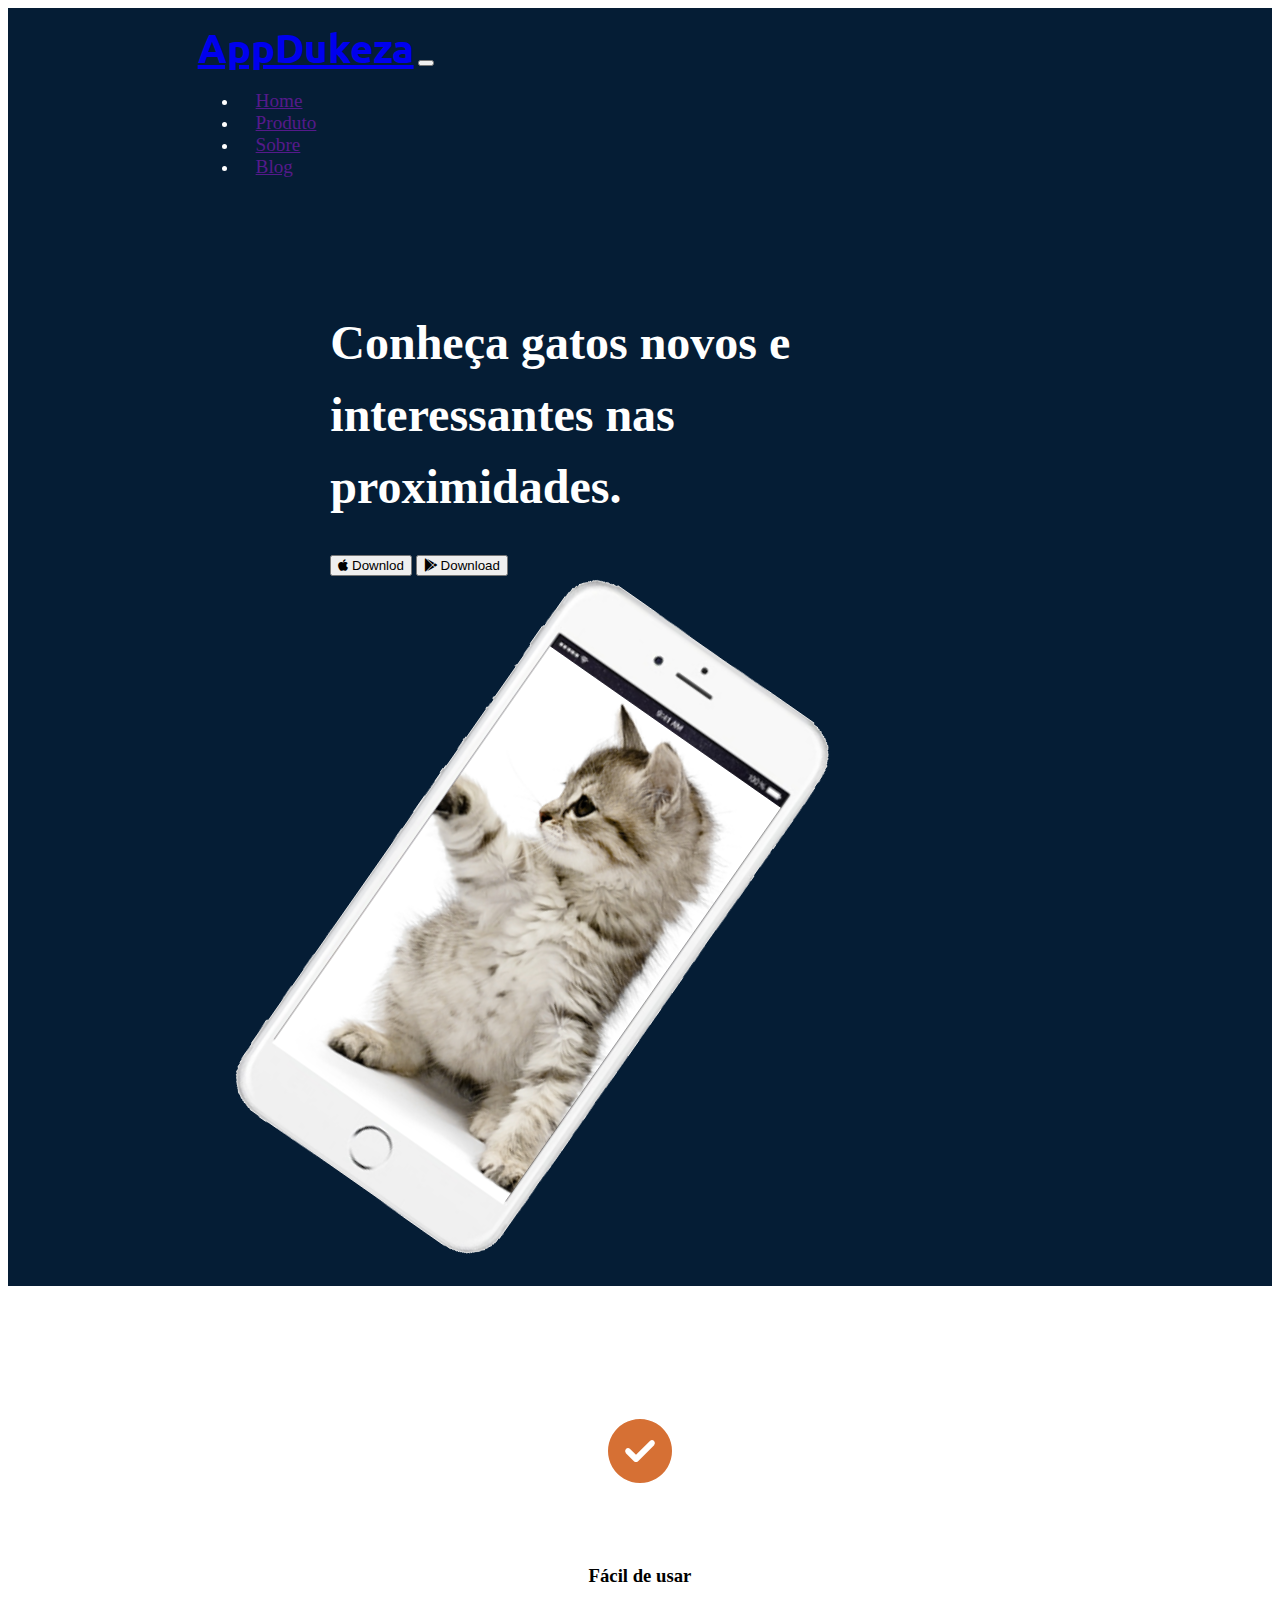
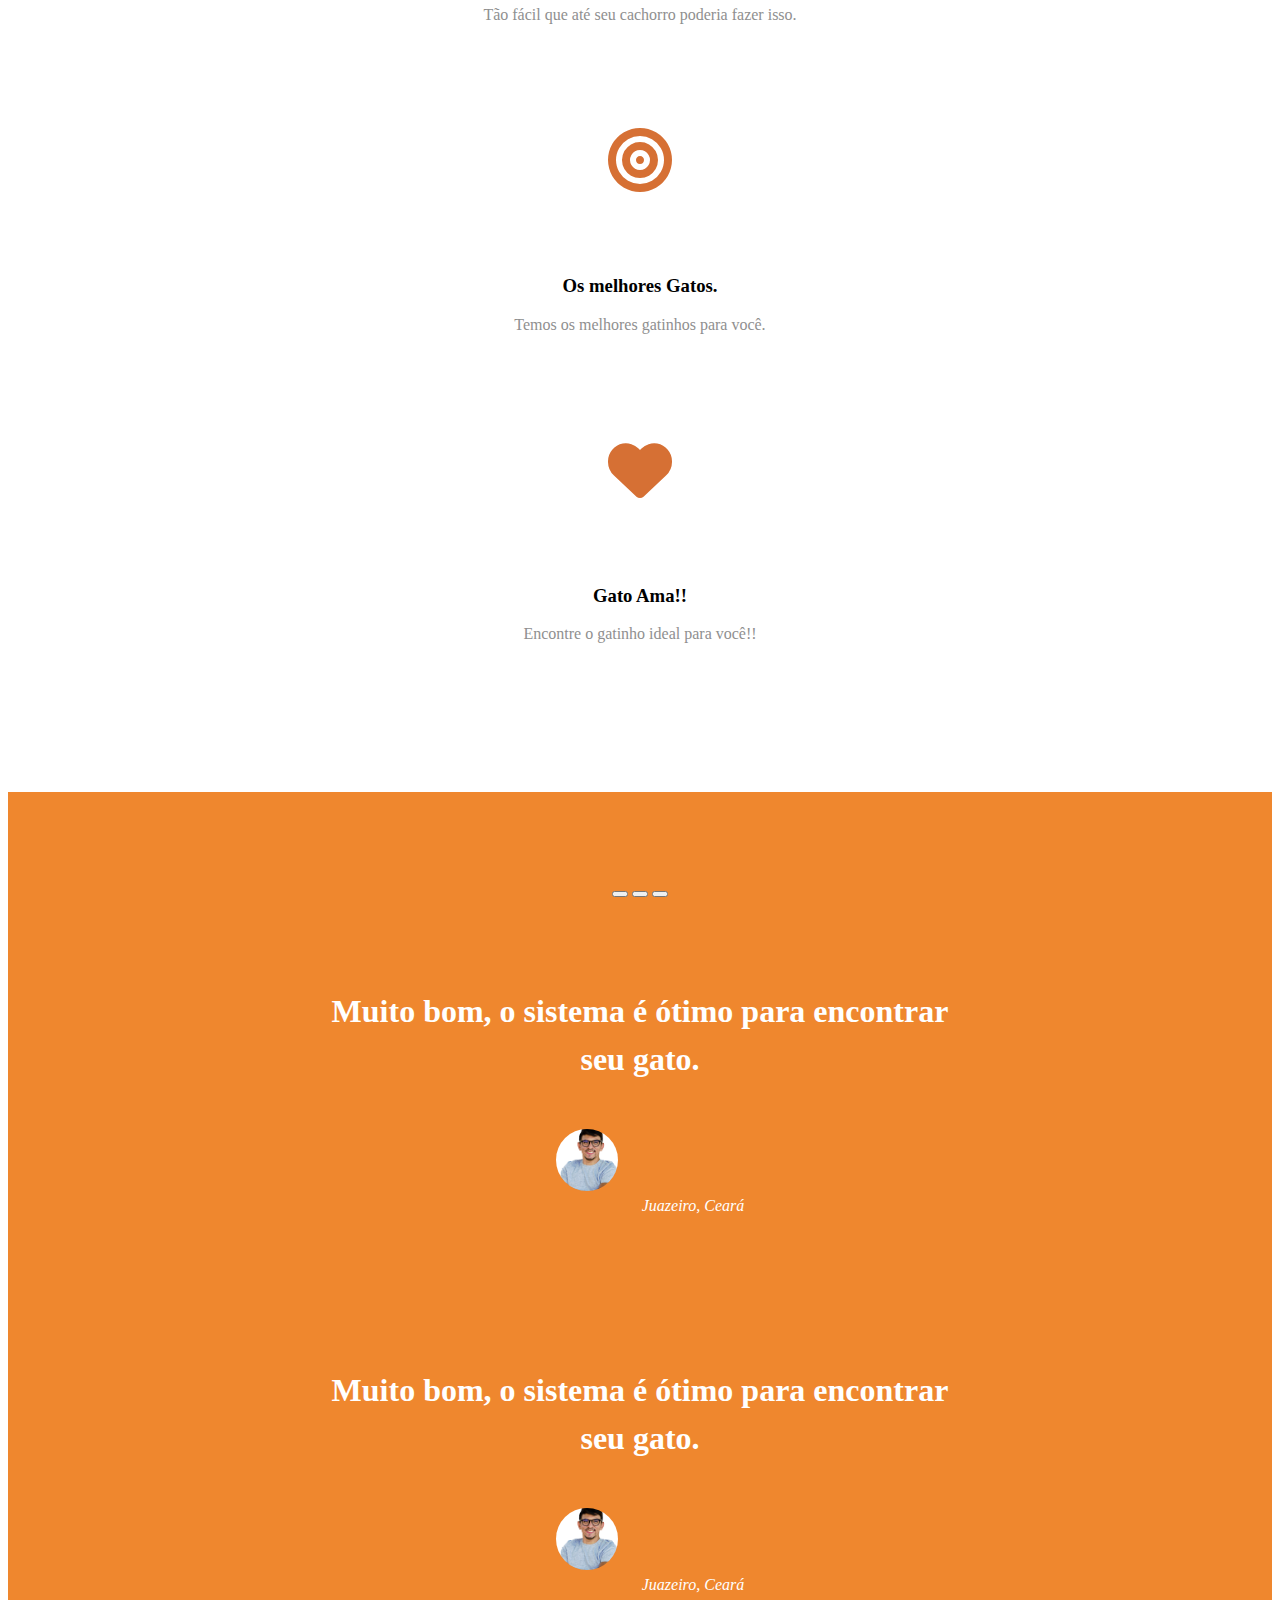
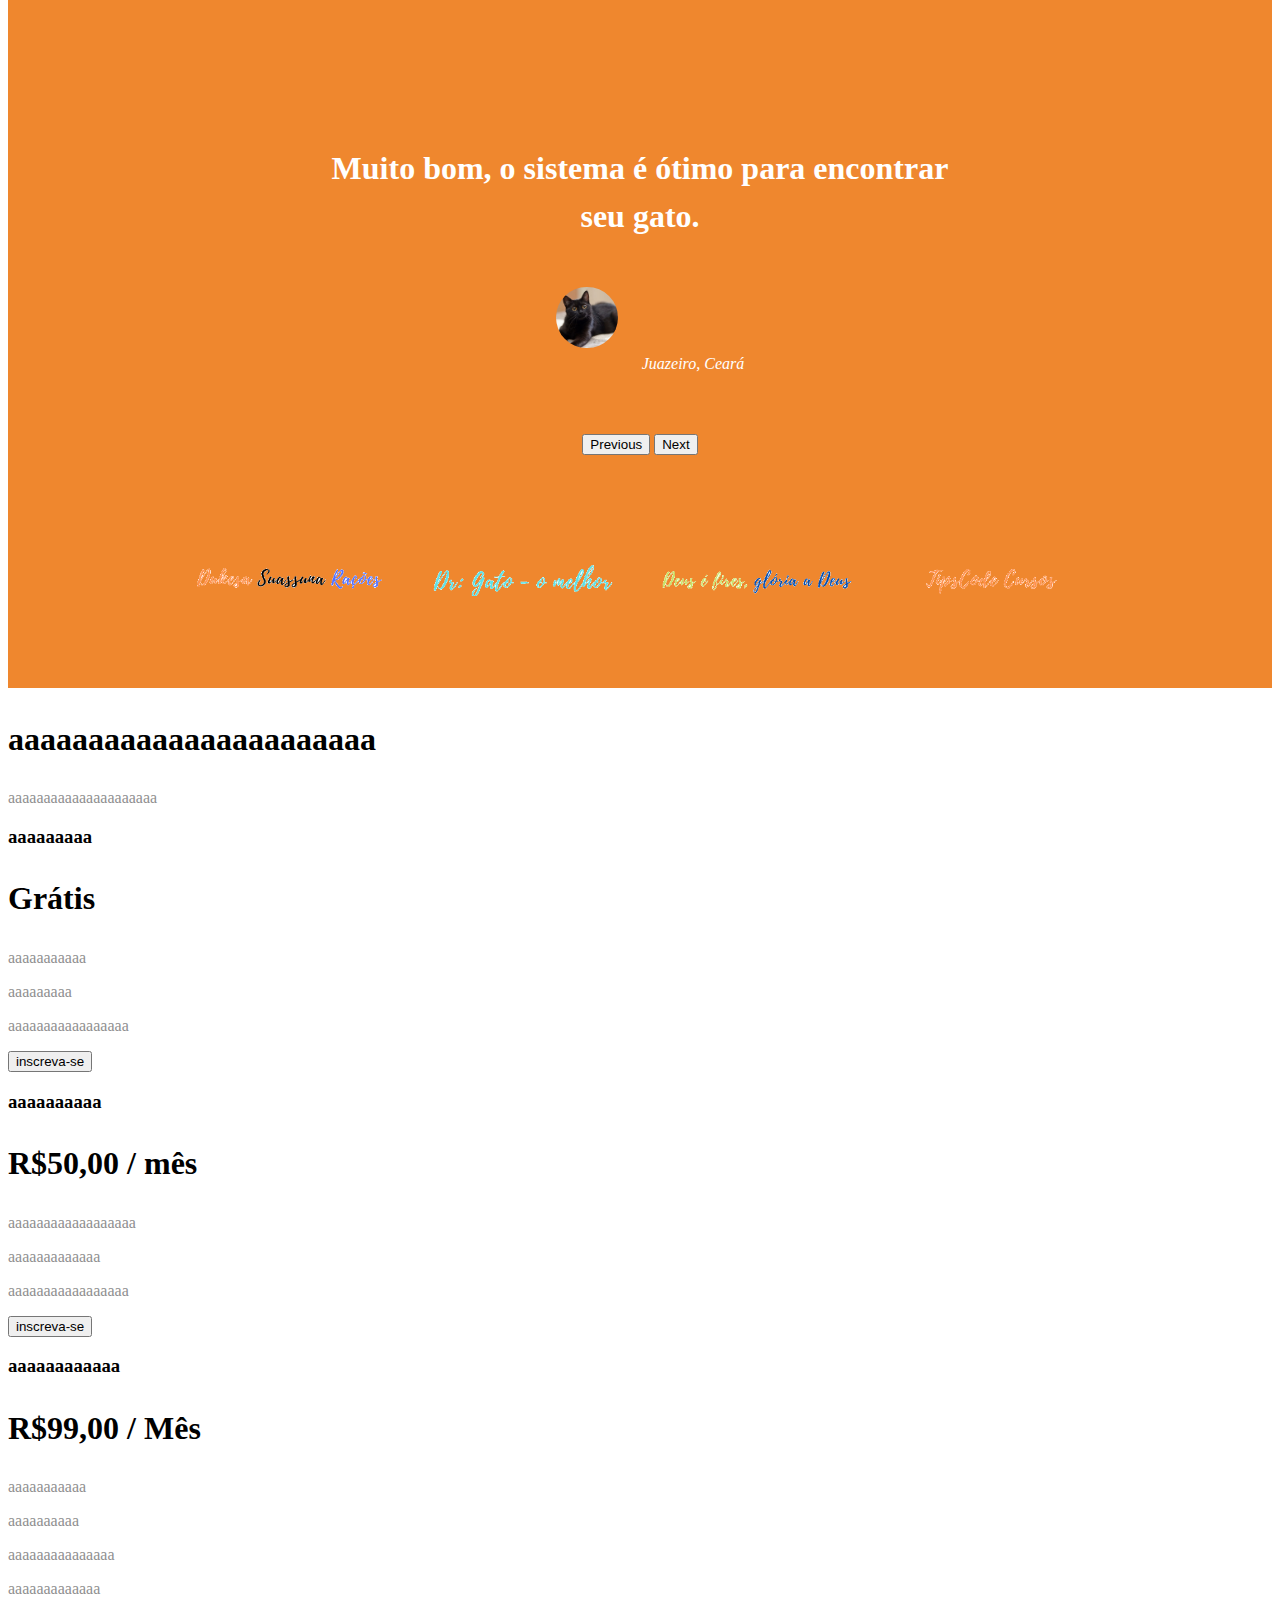
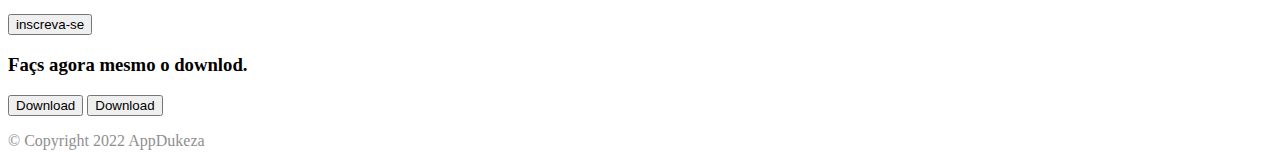
<file: appDukeza/index.html>
<!doctype html>
<html lang="pt-br">
  <head>
    <!-- Required meta tags -->
    <meta charset="utf-8">
    <meta name="viewport" content="width=device-width, initial-scale=1, shrink-to-fit=no">

    <!-- GOOGLEFONTS -->
    <link rel="preconnect" href="https://fonts.googleapis.com">
    <link rel="preconnect" href="https://fonts.gstatic.com" crossorigin>
    <link href="https://fonts.googleapis.com/css2?family=Montserrat:wght@100&family=Ranga&family=Ubuntu:wght@300&display=swap" rel="stylesheet">

    <!-- fonts awasomes -->
    <link rel="stylesheet" href="https://cdnjs.cloudflare.com/ajax/libs/font-awesome/6.2.1/css/all.min.css">

    <!-- Bootstrap CSS -->
    <!-- JavaScript Bundle with Popper -->
    <script src="https://cdn.jsdelivr.net/npm/bootstrap@5.2.3/dist/js/bootstrap.bundle.min.js" integrity="sha384-kenU1KFdBIe4zVF0s0G1M5b4hcpxyD9F7jL+jjXkk+Q2h455rYXK/7HAuoJl+0I4" crossorigin="anonymous"></script>
    <!-- CSS only -->
    <link href="https://cdn.jsdelivr.net/npm/bootstrap@5.2.3/dist/css/bootstrap.min.css" rel="stylesheet" integrity="sha384-rbsA2VBKQhggwzxH7pPCaAqO46MgnOM80zW1RWuH61DGLwZJEdK2Kadq2F9CUG65" crossorigin="anonymous">
    <link rel="stylesheet" href="https://cdn.jsdelivr.net/npm/bootstrap@4.1.3/dist/css/bootstrap.min.css" integrity="sha384-MCw98/SFnGE8fJT3GXwEOngsV7Zt27NXFoaoApmYm81iuXoPkFOJwJ8ERdknLPMO" crossorigin="anonymous">
    <link rel="stylesheet" href="css/styles.css">
    <title>App Aurora1</title>
  </head>
  <body>
    <header id="title">
        <!--navbar-->
        <div class="container-fluid">
            <nav class="navbar navbar-expand-sm navbar-dark">
                <a class="navbar-brand" href="#">AppDukeza</a>
                <button class="navbar-toggler" type="button" data-toggle="collapse" data-target="#navbarTogglerDemo01" aria-controls="navbarTogglerDemo01" aria-expanded="false" aria-label="Toggle navigation">
                    <span class="navbar-toggler-icon"></span>
                  </button>
                <div class="collapse navbar-collapse" id="navbarTogglerDemo01">
                    <ul class="navbar-nav ml-auto">
                        <li class="nav-item">
                            <a class="nav-link" href="">
                                Home
                            </a>
                        </li>
                        <li class="nav-item">
                            <a class="nav-link" href="">
                                Produto
                            </a>
                        </li>
                        <li class="nav-item">
                            <a class="nav-link" href="">
                                Sobre
                            </a>
                        </li>
                        <li class="nav-item">
                            <a class="nav-link" href="">
                                Blog
                            </a>
                        </li>
                    </ul>
                </div>
            </nav>
            
                <div class="container-fluid">
                    <div class="row">
                        <div class="col-lg-6">
                            <h1>Conheça gatos novos e interessantes nas proximidades.</h1>
                            <button type="button" class="btn btn-outline-light btn-lg"><span class="fa-brands fa-apple"></span> Downlod</button>
                            <button type="button" class="btn btn-outline-light btn-lg"><i class="fa-brands fa-google-play"></i> Download</button>
                        </div>
                        <figure class="col-lg-6">
                            <img class="title-image" src="img/Gatinho.png" alt="Gatinho">
                        </figure>
                    </div>
                </div>
            
        </div>
    </header>

    <section id="features">

        <div class="row">
            <div class="feature-box col-lg-4">
                <i class="fa-sharp fa-solid fa-circle-check icones"></i>
                <h3>Fácil de usar</h3>
                <p>Tão fácil que até seu cachorro poderia fazer isso.</p>
            </div>
        
            <div class="feature-box col-lg-4">
                <i class="fa-solid fa-bullseye icones"></i>
                <h3>Os melhores Gatos.</h3>
                <p>Temos os melhores gatinhos para você.</p>
            </div>
            <div class="feature-box col-lg-4">
                <i class="fa-solid fa-heart icones"></i>
                <h3>Gato Ama!!</h3>
                <p>Encontre o gatinho ideal para você!!</p>
            </div>
        </div>

    </section>
    
    <section id="testimonials">
        <!--Carousel-->
        <div id="carouselExampleIndicators" class="carousel slide" data-bs-ride="true">
            <div class="carousel-indicators">
                <button type="button" data-bs-target="#carouselExampleIndicators" data-bs-slide-to="0" class="active" aria-current="true" aria-label="Slide 1"></button>
                <button type="button" data-bs-target="#carouselExampleIndicators" data-bs-slide-to="1" aria-label="Slide 2"></button>
                <button type="button" data-bs-target="#carouselExampleIndicators" data-bs-slide-to="2" aria-label="Slide 3"></button>
            </div>
            <div class="carousel-inner">
                <div class="carousel-item active">
                    <h2>Muito bom, o sistema é ótimo para encontrar seu gato.</h2>
                    <img  class="testimonial-img" src="img/Alisson.png" class="d-block w-100" alt="Alisson" />
                    <em>Juazeiro, Ceará</em>
                </div>
                <div class="carousel-item">
                    <h2>Muito bom, o sistema é ótimo para encontrar seu gato.</h2>
                    <img  class="testimonial-img" src="img/Alisson.png" class="d-block w-100" alt="Alisson" />
                    <em>Juazeiro, Ceará</em>
                </div>
                <div class="carousel-item">
                    <h2>Muito bom, o sistema é ótimo para encontrar seu gato.</h2>
                    <img  class="testimonial-img" src="img/Gato-preto.png" class="d-block w-100" alt="Alisson" />
                    <em>Juazeiro, Ceará</em>
                </div>
            </div>
            <button class="carousel-control-prev" type="button" data-bs-target="#carouselExampleIndicators" data-bs-slide="prev">
                <span class="carousel-control-prev-icon" aria-hidden="true"></span>
                <span class="visually-hidden">Previous</span>
            </button>
            <button class="carousel-control-next" type="button" data-bs-target="#carouselExampleIndicators" data-bs-slide="next">
                <span class="carousel-control-next-icon" aria-hidden="true"></span>
                <span class="visually-hidden">Next</span>
            </button>
            </div>
            <!--FIM Carousel-->
    </section>
 


    <section id="press">
    <img class="press-logo" src="img/1.png" alt="logo1" />
    <img class="press-logo" src="img/2.png" alt="logo2" />
    <img class="press-logo" src="img/3.png" alt="logo3" />
    <img class="press-logo" src="img/4.png" alt="logo4" />

    </section>

    <section id="pricing">

    <h2>aaaaaaaaaaaaaaaaaaaaaaa</h2>
    <p>aaaaaaaaaaaaaaaaaaaaa</p>


    <h3>aaaaaaaaa</h3>
    <h2>Grátis</h2>
    <p>aaaaaaaaaaa</p>
    <p>aaaaaaaaa</p>
    <p>aaaaaaaaaaaaaaaaa</p>
    <button type="button">inscreva-se</button>


    <h3>aaaaaaaaaa</h3>
    <h2>R$50,00 / mês</h2>
    <p>aaaaaaaaaaaaaaaaaa</p>
    <p>aaaaaaaaaaaaa</p>
    <p>aaaaaaaaaaaaaaaaa</p>
    <button type="button">inscreva-se</button>


    <h3>aaaaaaaaaaaa</h3>
    <h2>R$99,00 / Mês</h2>
    <p>aaaaaaaaaaa</p>
    <p>aaaaaaaaaa</p>
    <p>aaaaaaaaaaaaaaa</p>
    <p>aaaaaaaaaaaaa</p>
    <button type="button">inscreva-se</button>

    </section>

    <section id="cta">

    <h3>Façs agora mesmo o downlod.</h3>
    <button type="button">Download</button>
    <button type="button">Download</button>

    </section>
    
    
    
    <footer id="footer">

    <p>© Copyright 2022 AppDukeza</p>

    </footer>
    
    
    
    
    
    <!-- Optional JavaScript -->
    <!-- jQuery first, then Popper.js, then Bootstrap JS -->
    <script src="https://code.jquery.com/jquery-3.3.1.slim.min.js" integrity="sha384-q8i/X+965DzO0rT7abK41JStQIAqVgRVzpbzo5smXKp4YfRvH+8abtTE1Pi6jizo" crossorigin="anonymous"></script>
    <script src="https://cdn.jsdelivr.net/npm/popper.js@1.14.3/dist/umd/popper.min.js" integrity="sha384-ZMP7rVo3mIykV+2+9J3UJ46jBk0WLaUAdn689aCwoqbBJiSnjAK/l8WvCWPIPm49" crossorigin="anonymous"></script>
    <script src="https://cdn.jsdelivr.net/npm/bootstrap@4.1.3/dist/js/bootstrap.min.js" integrity="sha384-ChfqqxuZUCnJSK3+MXmPNIyE6ZbWh2IMqE241rYiqJxyMiZ6OW/JmZQ5stwEULTy" crossorigin="anonymous"></script>
  </body>
</html>
</file>
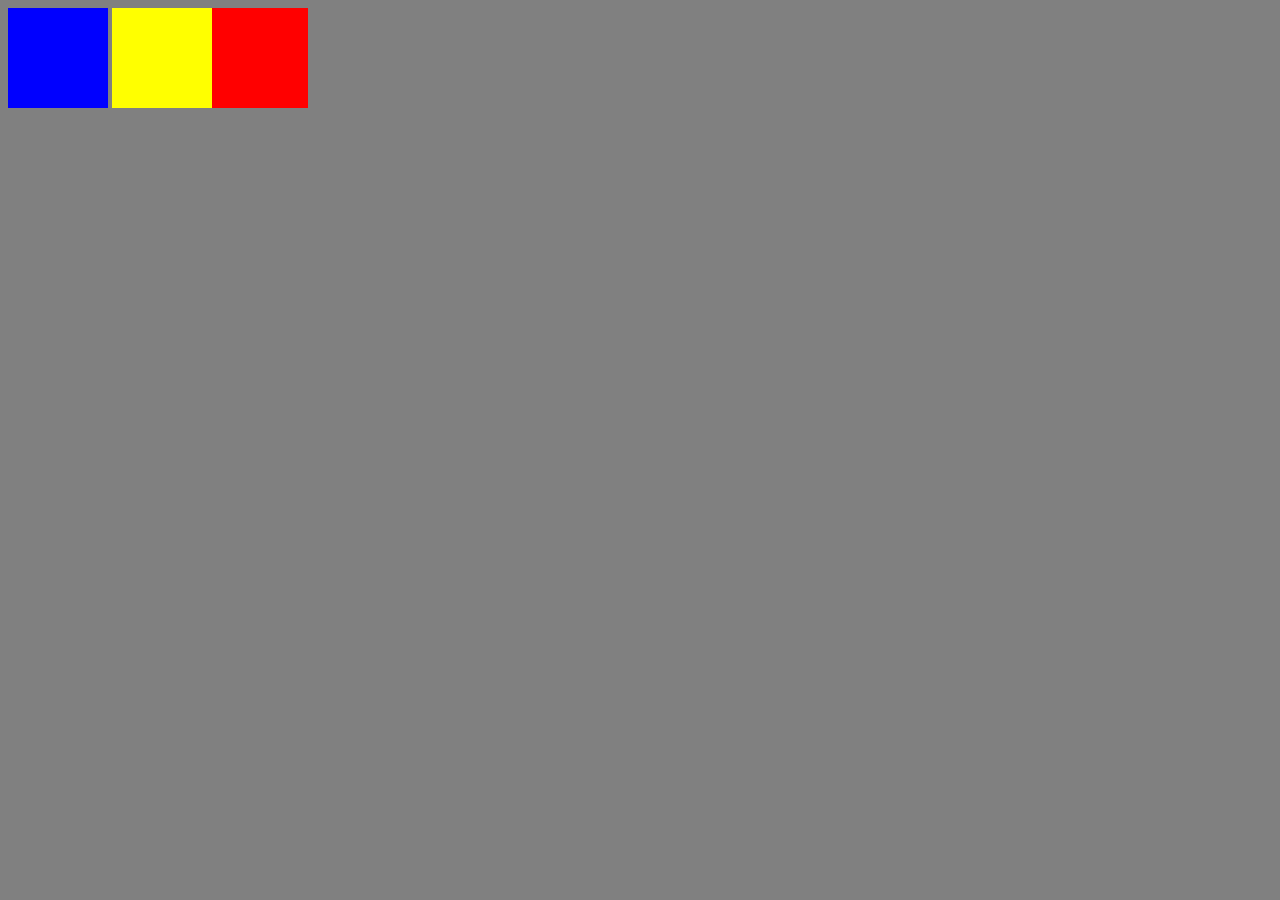
<file: testes/index.html>
<!DOCTYPE html>
<html lang="pt-br">
<head>
    <meta charset="UTF-8">
    <meta http-equiv="X-UA-Compatible" content="IE=edge">
    <meta name="viewport" content="width=device-width, initial-scale=1.0">
    <link rel="stylesheet" href="style.css">
    <title>Document</title>
</head>
<body>
    <div class="vermelho"></div>
    <div class="azul"></div>
    <div class="amarelo"></div>
</body>
</html>
</file>
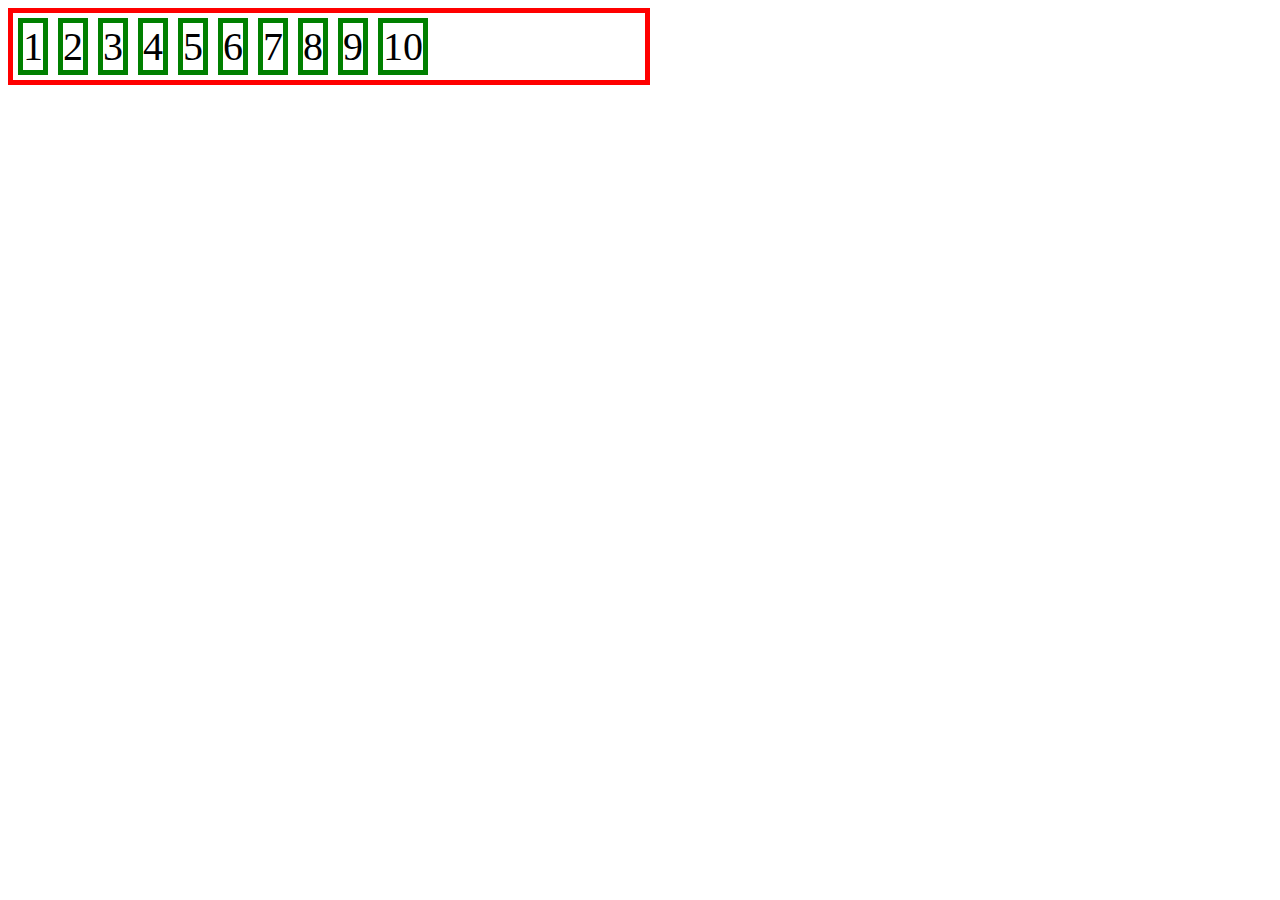
<file: testes/flexbox/flexbox.html>
<!DOCTYPE html>
<html lang="en">
<head>
    <meta charset="pt-br">
    <meta http-equiv="X-UA-Compatible" content="IE=edge">
    <meta name="viewport" content="width=device-width, initial-scale=1.0">
    <link rel="stylesheet" href="style.css">
    <title>Document</title>
</head>
<body>
    <main class="caixa">
        <div>1</div>
        <div>2</div>
        <div>3</div>
        <div>4</div>
        <div>5</div>
        <div>6</div>
        <div>7</div>
        <div>8</div>
        <div>9</div>
        <div>10</div>
    </main>
</body>
</html>
</file>
<file: appDukeza/css/styles.css>
h1 {
    font-family: 'Montserrat-black';
    font-size: 3rem;
    line-height: 1.5;
    font-weight: 900;
}

h2 {
    font-family: 'Montserrat-bold';
    font-size: 2rem;
    line-height: 1.5;
}

h3 {
    font-family: 'Montserrat-bold';
}

p {
    color: #8f8f8f;
}

#title {
    background-color: #051d35;
    color: #fff;
}

.container-fluid {
    padding: 1% 15%;
}

.navbar-brand {
    font-family: "ubuntu";
    font-size: 2.5rem;
    font-weight: bold;
}

.navbar{
    padding: 0 0 4.5rem;
}

.nav-item {
    padding: 0 18px;
}

.nav-link {
    font-size: 1.2rem;
}


.title-image {
    width: 60%;
    transform: rotate(35deg);
}



/*feature*/

#features {
    padding: 7% 15%;   
}

.icones {
    font-size: 4rem;
    color: rgb(214, 112, 52); 
    padding-bottom: 8%;   
}

.icones:hover {
    opacity: 50%;
}
.feature-box {
    text-align: center;
    padding: 5%;
}

/*testimonial*/


#testimonials {
    padding: 7% 15%;
    text-align: center;
    background-color:  #Ef872e;
    color: #fff;
}

.testimonial-img {
    width: 10%;
    border-radius: 100%;
    margin: 20px;
}

#press {
    background-color:  #Ef872e;
    text-align: center;
    padding-bottom: 3%;
}

.press-logo {
    width: 15%;
    margin: 20px 20px 50px;
}

/*carousel*/

.carousel-item {
    padding: 7% 15%;
}
</file>
<file: testes/style.css>
body {
    background-color: grey;
}

.vermelho{
    height: 100px;
    width: 100px;
    background-color: red;
    left: 200px;
    position: relative;
    display: inline-block;
}

.azul{
    height: 100px;
    width: 100px;
    position: relative;
    right: 104px;
    background-color: blue;
    display: inline-block;
}

.amarelo{
    height: 100px;
    width: 100px;
    right: 104px;
    position: relative;
    background-color: yellow;
    display: inline-block;
}
</file>
<file: testes/flexbox/style.css>
main {
    border: solid 5px red;

}

div {
    border: solid 5px green;
    font-size: 40px;
    margin: 5px;

}

.caixa {
    display: flex;
    flex-direction: row;
    width: 50%;
    flex-flow: row wrap;

}
</file>
